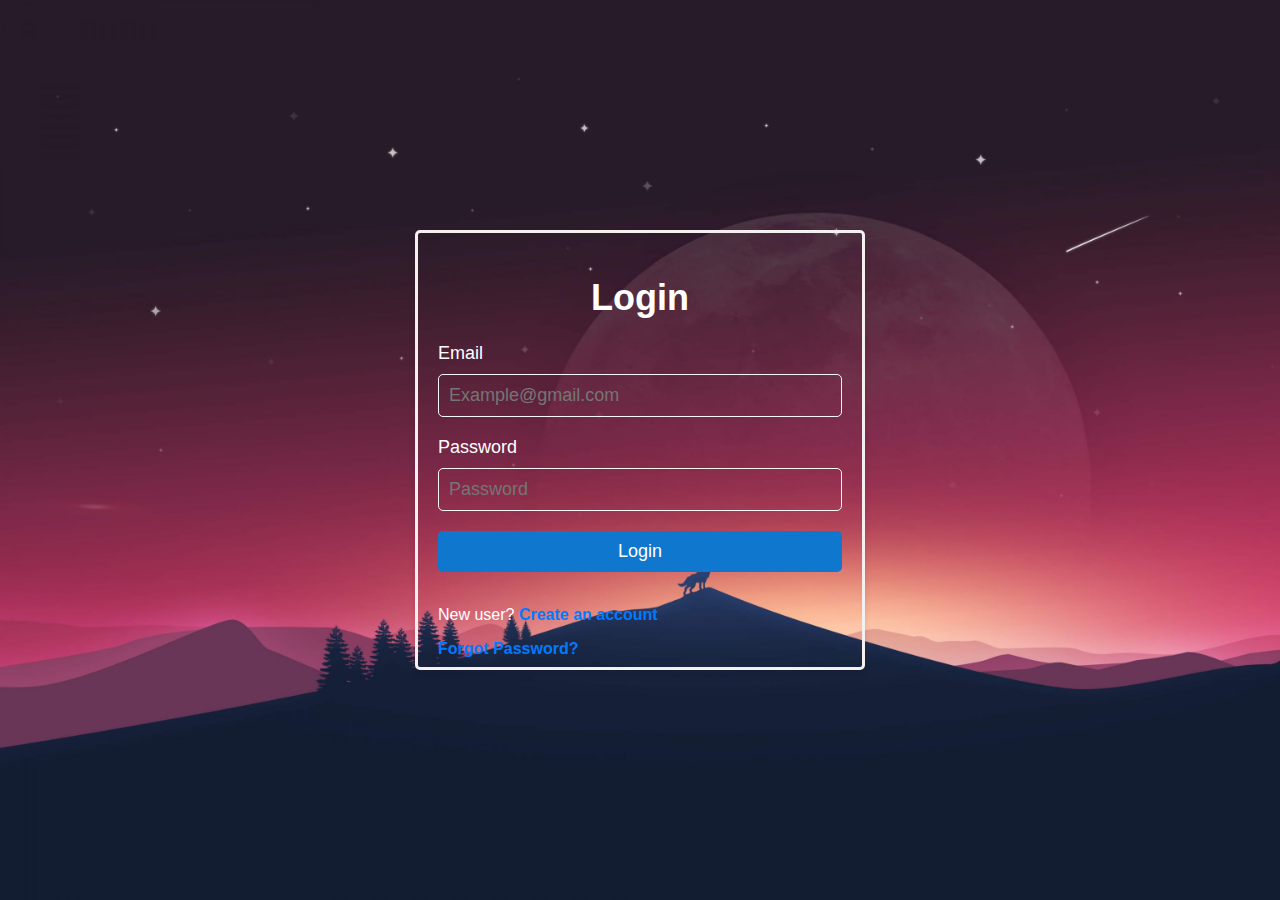
<file: index.html>
<!DOCTYPE html>
<html>
<head>
  <title>Login</title>
  <link rel="stylesheet" type="text/css" href="index.css">
</head>

<body>
  <div class="back">
    <div class="container">
      <h1>Login</h1>
      <form method="POST" action="login.php">
        <label for="email">Email</label>
        <input type="text" id="email" name="email" required name="email" placeholder="Example@gmail.com">
        <label for="password">Password</label>
        <input type="password" id="password" name="password" required name="password" placeholder="Password">
        <button type="submit" name="login">Login</button>
      </form><br>
      <p style=" color:white">New user? <a href="register.html"><b>Create an account</b><a></p>
      <a href="forget.html"><b>Forgot Password?</b></a>
    </div>
  </div>

</body>

</html>
</file>
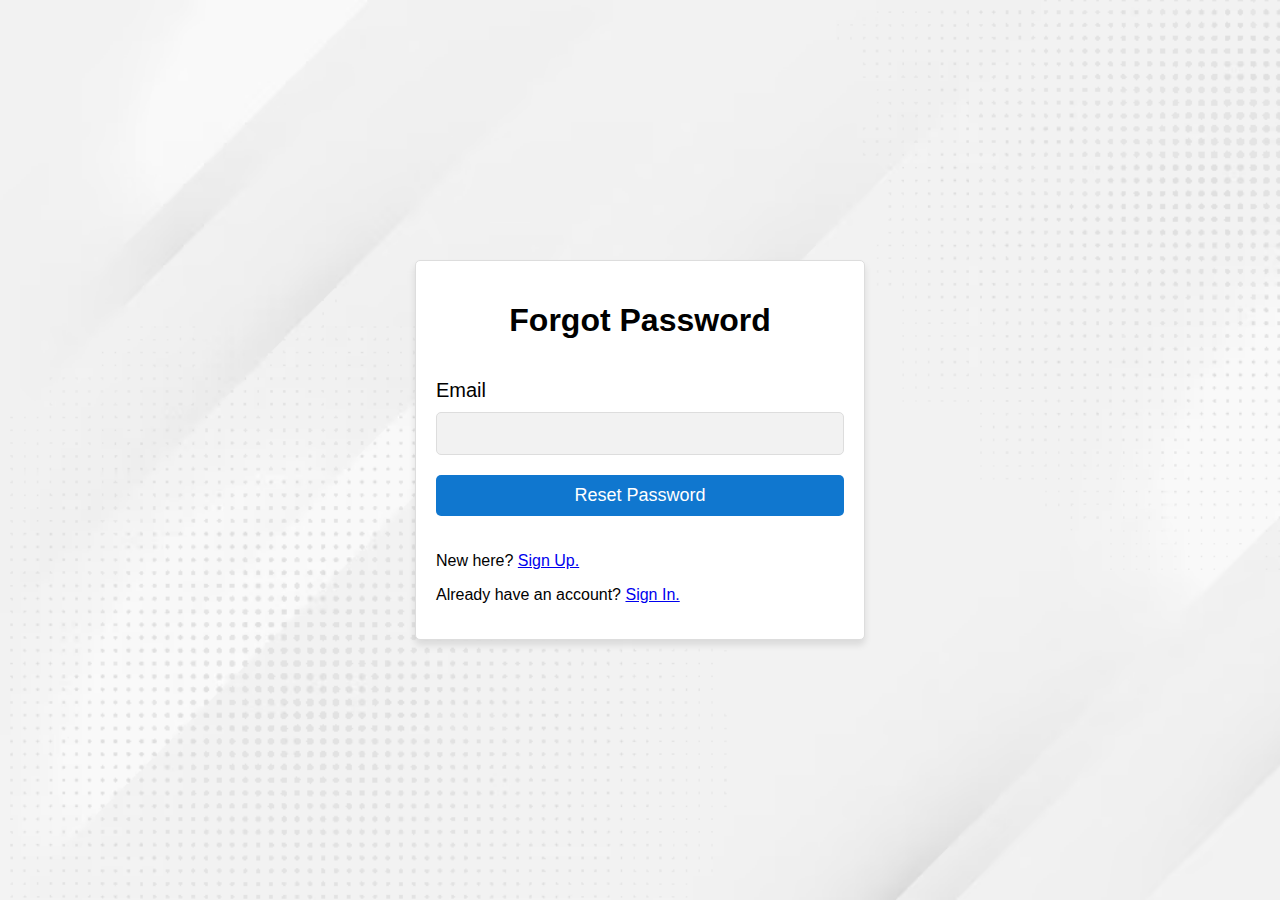
<file: forget.html>
<head>
    <meta charset="UTF-8">
    <meta name="viewport" content="width=device-width, initial-scale=1">
    <meta name="author" content="Yinka Enoch Adedokun">
    <meta name="description" content="Simple Forgot Password Page Using HTML and CSS">
    <meta name="keywords" content="forgot password page, basic html and css">
    <title>Forgot Password Page - HTML + CSS</title>
    <link rel="stylesheet" type="text/css" href="forget.css">
</head>

<body>
    <div class="back">
        <div class="container">
            <form method="POST" action="forgetphp.php">
                <div class="row">
                    <h1 class="fph1">Forgot Password</h1>
                    <!-- <h6 class="information-text">Enter your registered email to reset your password.</h6> -->
                    <div class="form-group">
                        <p class="email"><label for="email">Email</label></p>
                        <input type="email" name="email" id="email">
                       <br><button class="reset" onclick="showSpinner()">Reset Password</button>
                    </div>
                    <div class="footer">
                        <p class="newu">New here? <a href="register.html">Sign Up.</a></p>
                        <p>Already have an account? <a href="index.php">Sign In.</a></p>
                    </div>
                </div>

            </form>
        </div>
    </div>

</body>
</file>
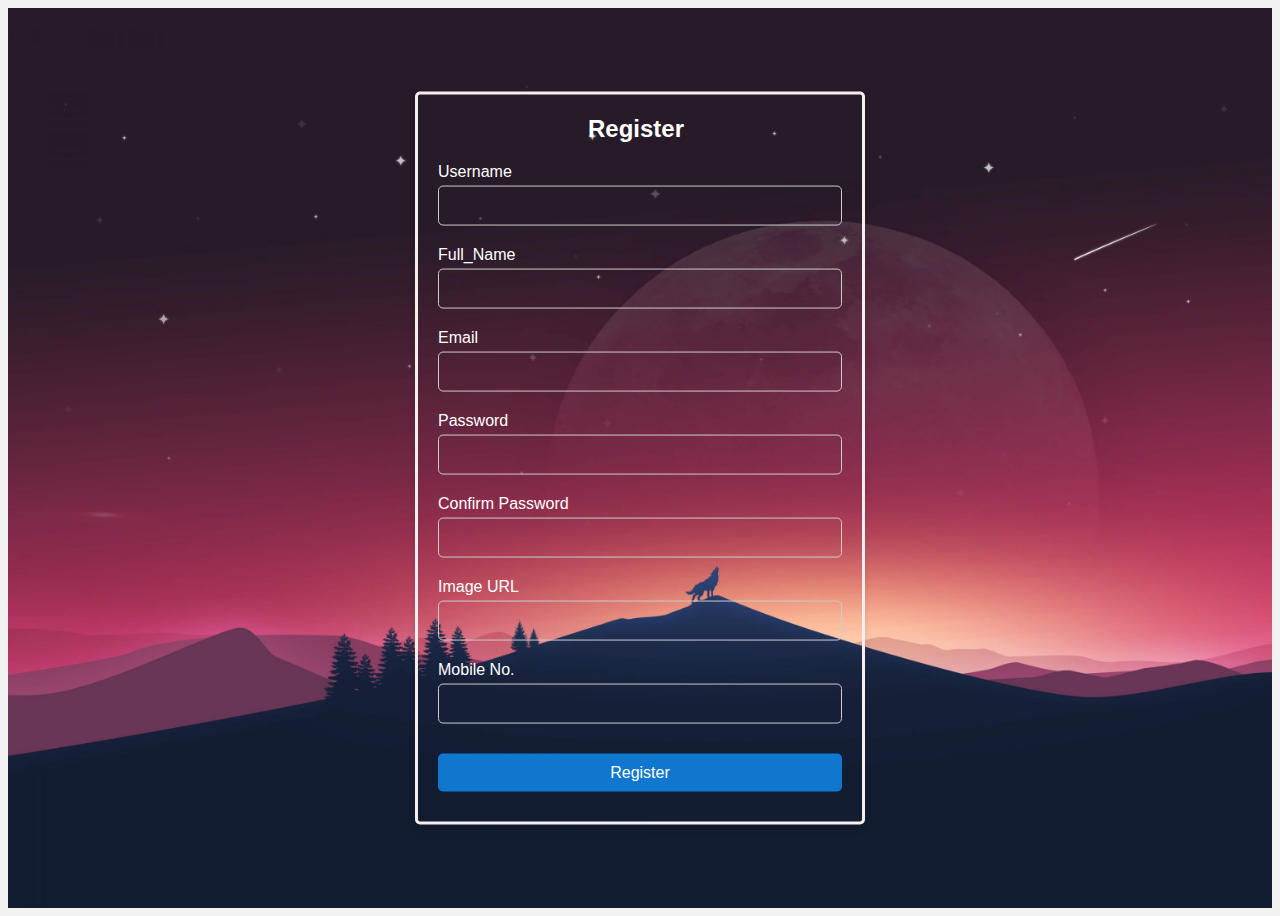
<file: register.html>
<!DOCTYPE html>
<html lang="en">
<head>
  <meta charset="UTF-8">
  <title>Registration Page</title>
  <link rel="stylesheet" href="register1.css">
</head>
<body>
  <div class="back">
    <div class="container">
      <form method="POST" action="register1.php" >
        <h2>Register</h2>
        <div class="form-group">
          <label for="username">Username</label>
          <input type="text" id="username" name="username" required >
        </div>
        <div class="form-group">
          <label for="full_name">Full_Name</label>
          <input type="text" id="full_name" name="full_name" required>
        </div>
        <div class="form-group">
          <label for="email">Email</label>
          <input type="email" id="email" name="email" required>
        </div>
        <div class="form-group">
          <label for="password">Password</label>
          <input type="password" id="password" name="password" required>
        </div>
        <div class="form-group">
          <label for="confirm-password">Confirm Password</label>
          <input type="password" id="confirm-password" name="confirm-password" required>
        </div>
        <div class="form-group">
          <label for="image_url">Image URL</label>
          <input type="url" id="img" name="img" required>
        </div>
        <div class="form-group">
          <label for="phone">Mobile No.</label>
          <input type="number" id="phone" name="phone" required>
        </div>
        <div class="form-group">
          <button type="submit" name="register">Register</button>
        </div>
      </form>
    </div>
  </div>
  
</body>
</html>
</file>
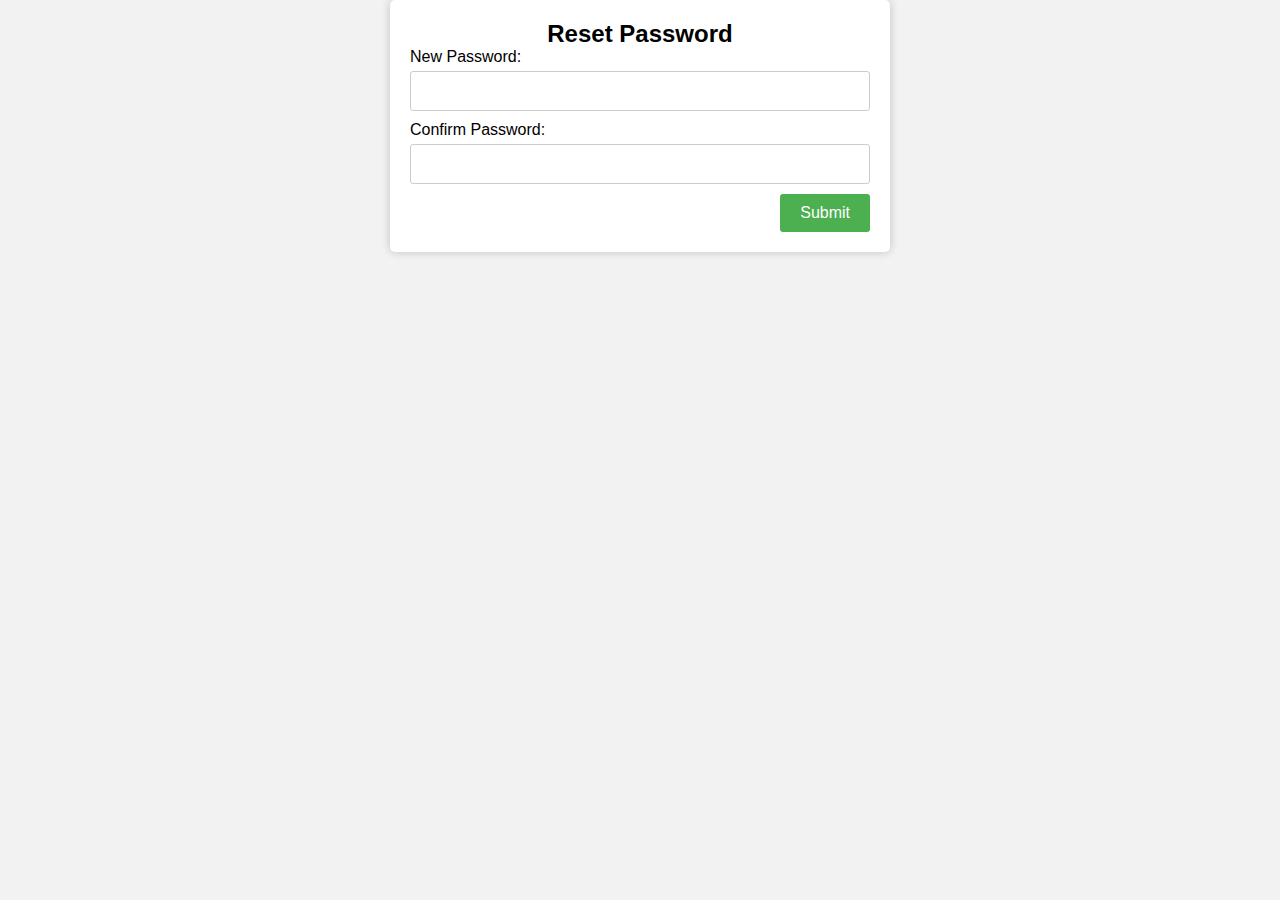
<file: resetPass.html>
<!DOCTYPE html>
<html lang="en">

<head>
  <meta charset="UTF-8" />
  <meta name="viewport" content="width=device-width, initial-scale=1.0" />
  <title>Reset Password</title>
  <link rel="stylesheet" href="resetPass.css" />
</head>

<body>
  
  <div class="container">
    <form action="setPass.php" method="POST">
      <h2>Reset Password</h2>
      <div class="form-group">
        <label for="password">New Password:</label>
        <input type="password" id="password" name="password" required />
      </div>
      <div class="form-group">
        <label for="confirm-password">Confirm Password:</label>
        <input type="password" id="confirm-password" name="confirm-password" required />
      </div>
      <button type="submit" class="btn">Submit</button>
    </form>
  </div>
</body>

</html>
</file>
<file: index.css>
* {
    box-sizing: border-box;
  }
  body {
    font-family: Arial, sans-serif;
    /* justify-content: center;
    align-items: center;   */
    margin: 0;
    
  }
  .back{
    background-image: url(background6.jpg);
    background-size: cover;
    background-repeat: no-repeat;
    height: 100vh;
    position: relative;
  }
  
  .container {
    position: absolute;
    left: 50%;
    top: 50%;
    background: transparent;
    transform : translate(-50% , -50%);
    /* background-color: #fff; */
    border: 3px solid #f5efef;
    border-radius: 5px;
    box-shadow: 0 5px 7px rgba(0, 0, 0, 0.1);
    /* margin: 20px auto; */
    padding: 20px;
    /* max-width: 400px; */
    width: 450px;
    height:440px;
  }
  
  h1 {
    font-size: 36px;
    text-align: center;
    color: white;
  }
  
  form {
    display: flex;
    flex-direction: column;
  }
  
  label {
    font-size: 18px;
    margin-bottom: 10px;
    color: white;
  }
  
  input[type="text"],
  input[type="password"] {
    /* background-color: #f2f2f2; */
    background: transparent;
    border: 1px solid #f8f7f7;
    border-radius: 5px;
    font-size: 18px;
    margin-bottom: 20px;
    padding: 10px;
    color: white;
  }
  
  button[type="submit"] {
    background-color: #1077cf;
    border: none;
    border-radius: 5px;
    color: #fff;
    cursor: pointer;
    font-size: 18px;
    padding: 10px;
    transition: background-color 0.3s ease;
  }
  
  button[type="submit"]:hover {
    background-color: #3e8e41;
  }
  
  a {
    color: #007bff;
    text-decoration: none;
  }
  
  a:hover {
    text-decoration: underline;
  }
</file>
<file: forget.css>
/* * {
    margin: 0;
    padding: 0;
    box-sizing: border-box;
    font-family: "segoe ui", verdana, helvetica, arial, sans-serif;
    font-size: 16px;
    transition: all 500ms ease; }
  
  body {
    -webkit-font-smoothing: antialiased;
    -moz-osx-font-smoothing: grayscale;
    text-rendering: optimizeLegibility;
    /* -moz-font-feature-settings: "liga" on; */
    /* border: #000; */
    /* border: 1px solid #090909; */
* {
  box-sizing: border-box;
}
body {
  font-family: Arial, sans-serif;
  /* justify-content: center;
  align-items: center;   */
  margin: 0;
  
}
.fph1{
  text-align: center;
  justify-content: center;
  margin-bottom: 40px;
}
.back{
  background-image: url(BG2.avif);
  background-size: cover;
  background-repeat: no-repeat;
  height: 100vh;
  position: relative;
}

.container {
  position: absolute;
  left: 50%;
  top: 50%;
  transform : translate(-50% , -50%);
  background-color: #fff;
  border: 1px solid #ddd;
  border-radius: 5px;
  box-shadow: 0 5px 7px rgba(0, 0, 0, 0.1);
  /* margin: 20px auto; */
  padding: 20px;
  /* max-width: 400px; */
  width: 450px;
  height:380px;

}
.email{
  font-size: 20px;
  margin-bottom: 10px;
}

  input[type="email"] {
    width: 100%;
    background-color: #f2f2f2;
    border: 1px solid #ddd;
    border-radius: 5px;
    font-size: 18px;
    margin-bottom: 20px;
    /* margin-top: 0 !important; */
    padding: 10px;
  }
  .reset {
    background-color: #1077cf;
    border: none;
    border-radius: 5px;
    color: #fff;
    cursor: pointer;
    font-size: 18px;
    padding: 10px;
    width: 100%;
    transition: background-color 0.3s ease;
    margin-bottom: 20px;
  }
  
  .reset:hover {
    background-color: #3e8e41;
  }
  .newu{
    font-family: Arial, sans-serif;
  }
  
  /* .row {
    background-color: rgba(20, 120, 200, 0.6);
    color: #fff;
    text-align: center;
    padding: 2em 2em 0.5em;
    width: 90%;
    margin: 2em auto;
    border-radius: 5px; }
    .row h1 {
      font-size: 2.5em; }
    .row .form-group {
      margin: 0.5em 0; }
      .row .form-group label {
        display: block;
        color: #fff;
        text-align: left;
        font-weight: 600; }
      .row .form-group input, .row .form-group button {
        display: block;
        padding: 0.5em 0;
        width: 100%;
        margin-top: 1em;
        margin-bottom: 0.5em;
        background-color: inherit;
        border: none;
        border-bottom: 1px solid #555;
        color: #eee; }
        .row .form-group input:focus, .row .form-group button:focus {
          background-color: #fff;
          color: #000;
          border: none;
          padding: 1em 0.5em; animation: pulse 1s infinite ease;}
      .row .form-group button {
        border: 1px solid #fff;
        border-radius: 5px;
        outline: none;
        -moz-user-select: none;
        user-select: none;
        color: #333;
        font-weight: 800;
        cursor: pointer;
        margin-top: 2em;
        padding: 1em; }
        .row .form-group button:hover, .row .form-group button:focus {
          background-color: #fff; }
        .row .form-group button.is-loading::after {
          animation: spinner 500ms infinite linear;
          content: "";
          position: absolute;
          margin-left: 2em;
          border: 2px solid #000;
          border-radius: 100%;
          border-right-color: transparent;
          border-left-color: transparent;
          height: 1em;
          width: 4%; }
    .row .footer h5 {
      margin-top: 1em; }
    .row .footer p {
      margin-top: 2em; }
      .row .footer p .symbols {
        color: #444; }
    .row .footer a {
      color: inherit;
      text-decoration: none; } */
  
  /* .information-text {
    color: #ddd; }
  
  @media screen and (max-width: 320px) {
    .row {
      padding-left: 1em;
      padding-right: 1em; }
      .row h1 {
        font-size: 1.5em !important; } }
  @media screen and (min-width: 900px) {
    .row {
      width: 50%; } }
   */
</file>
<file: register1.css>
* {
    box-sizing: border-box;
  }
  
  body {
    background-color: #f2f2f2;
    font-family: Arial, sans-serif;
    align-items: center;
    justify-content: center;
  }
  .back{
    background-image: url(background6.jpg);
    background-size: cover;
    background-repeat: no-repeat;
    height: 100vh;
    position: relative;
  }
  
  .container {
    position: absolute;
    left: 50%;
    top: 50%;
    background: transparent;
    transform : translate(-50% , -50%);
    /* background-color: #fff; */
    border: 3px solid #f5efef;
    border-radius: 5px;
    box-shadow: 0 5px 7px rgba(0, 0, 0, 0.1);
    /* margin: 20px auto; */
    padding: 20px;
    width: 450px;
    
  }
  
  h2 {
    margin-top: 0;
    color: white;
    /* align-items: center;
    justify-content: center; */
    margin-left: 150px;
  }
  
  .form-group {
    margin-bottom: 10px;
  }
  
  label {
    display: block;
    margin-bottom: 5px;
    color: white;
  }
  
  input[type="text"], input[type="email"], input[type="password"] {
    width: 100%;
    padding: 10px;
    border-radius: 5px;
    background: transparent;
    border: 1px solid #ccc;
    font-size: 16px;
    margin-bottom: 10px;
    color: white;
  }
  
  #phone,#img{
    width: 100%;
    padding: 10px;
    border-radius: 5px;
    border: 1px solid #ccc;
    font-size: 16px;
    margin-bottom: 10px;
    background: transparent;
    color: white;
  }

  button[type="submit"] {
    background-color:#1077cf ;
    color: #fff;
    border: none;
    padding: 10px 20px;
    border-radius: 5px;
    font-size: 16px;
    cursor: pointer;
    width: 100%;
    margin-top: 10px;
  }

  
  button[type="submit"]:hover {
    background-color: #4CAF50;
  }
</file>
<file: resetPass.css>
* {
    box-sizing: border-box;
    margin: 0;
    padding: 0;
  }
  
  body {
    background-color: #f2f2f2;
    font-family: Arial, sans-serif;
  
  }
  
  .container {
    max-width: 500px;
    margin: auto;
    padding: 20px;
    background-color: #fff;
    border-radius: 5px;
    box-shadow: 0 0 10px rgba(0, 0, 0, 0.2);
    
  }
  
  h2{
    text-align: center;
  justify-content: center;
  }
  .form-group {
    margin-bottom: 10px;
  }
  
  label {
    display: block;
    margin-bottom: 5px;
  }
  
  input[type="email"],
  input[type="password"] {
    width: 100%;
    padding: 10px;
    border: 1px solid #ccc;
    border-radius: 3px;
    font-size: 16px;
  }
  
  button.btn {
    display: block;
    margin: 10px 0 0 auto;
    padding: 10px 20px;
    background-color: #4caf50;
    color: #fff;
    border: none;
    border-radius: 3px;
    font-size: 16px;
    cursor: pointer;
  }
  
  button.btn:hover {
    background-color: #3e8e41;
  }
</file>
